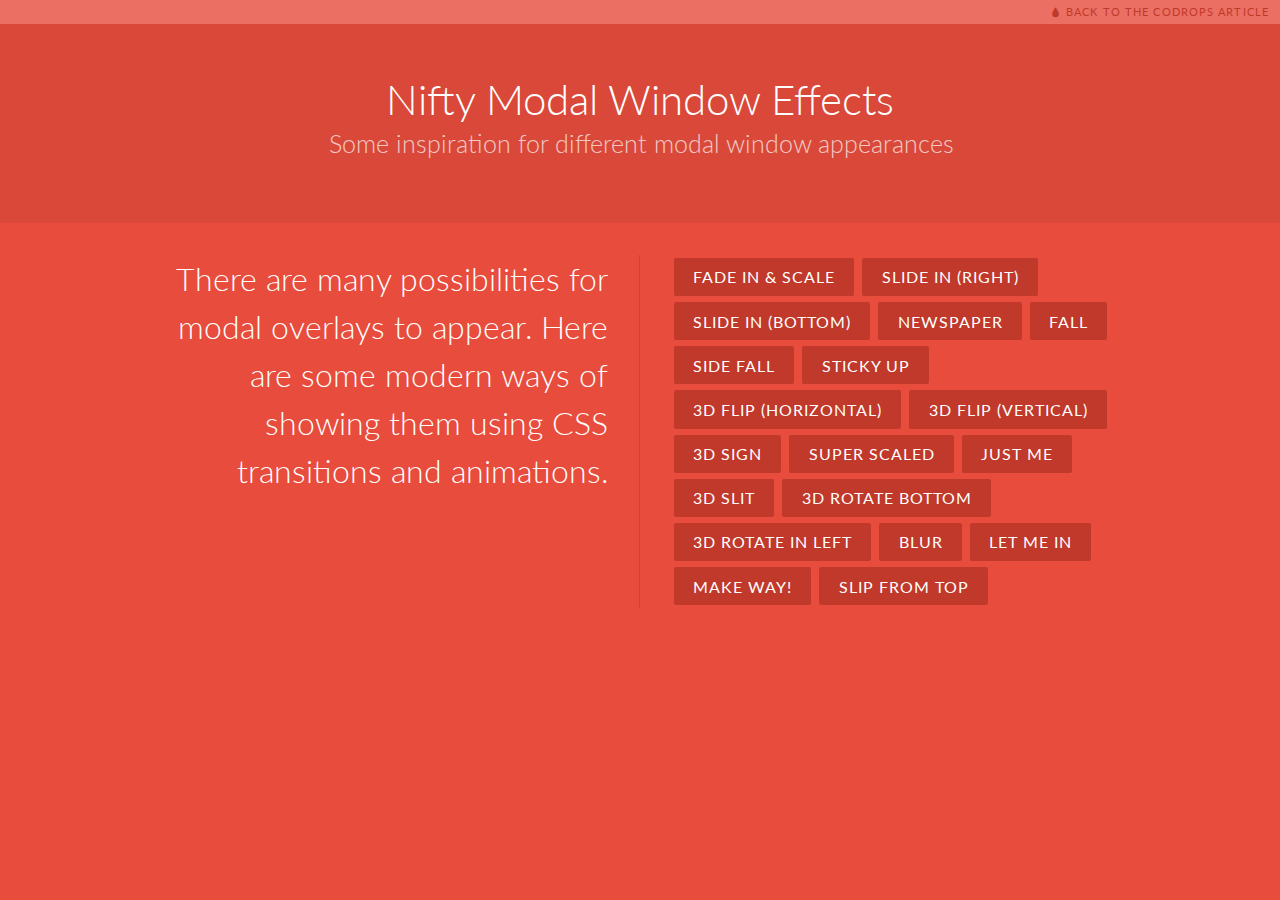
<file: assets/lib/jquery.niftymodals/index.html>
<!DOCTYPE html>
<html lang="en" class="no-js">
	<head>
		<meta charset="UTF-8" />
		<meta http-equiv="X-UA-Compatible" content="IE=edge,chrome=1"> 
		<meta name="viewport" content="width=device-width, initial-scale=1.0"> 
		<title>Nifty Modal Window Effects with jQuery</title>
		<meta name="description" content="Nifty Modal Window Effects with CSS Transitions and Animations with jQuery" />
		<meta name="keywords" content="modal, window, overlay, modern, box, css transition, css animation, effect, 3d, perspective" />
		<meta name="author" content="Codrops" />
		<link rel="shortcut icon" href="../favicon.ico"> 
		<link rel="stylesheet" type="text/css" href="lib/demo.css" />
		<link rel="stylesheet" type="text/css" href="dist/jquery.niftymodals.css" />  
		<script src="https://code.jquery.com/jquery-1.11.3.min.js"></script>
    <script src="dist/jquery.niftymodals.js"></script>
    <script>
	    $(document).ready(function() {
	       
				$('.md-trigger').on('click',function(){

					var modal = $(this).data('modal');
					$("#" + modal).niftyModal();
				});
	       
	    });
    </script> 

		<!-- for the blur effect -->
		<!-- by @derSchepp https://github.com/Schepp/CSS-Filters-Polyfill -->
		<script>
			// this is important for IEs
			var polyfilter_scriptpath = '/lib/js/';
		</script>
    
		<script src="lib/js/cssParser.js"></script>
		<script src="lib/js/css-filters-polyfill.js"></script>
    
	</head>
	<body>
		<!-- All modals added here for the demo. You would of course just have one, dynamically created -->
		<div class="md-container md-effect-1" id="modal-1">
			<div class="md-content">
				<h3>Modal Dialog</h3>
				<div>
					<p>This is a modal window. You can do the following things with it:</p>
					<ul>
						<li><strong>Read:</strong> modal windows will probably tell you something important so don't forget to read what they say.</li>
						<li><strong>Look:</strong> a modal window enjoys a certain kind of attention; just look at it and appreciate its presence.</li>
						<li><strong>Close:</strong> click on the button below to close the modal.</li>
					</ul>
					<button class="md-close">Close me!</button>
				</div>
			</div>
		</div>
		<div class="md-container md-effect-2" id="modal-2">
			<div class="md-content">
				<h3>Modal Dialog</h3>
				<div>
					<p>This is a modal window. You can do the following things with it:</p>
					<ul>
						<li><strong>Read:</strong> modal windows will probably tell you something important so don't forget to read what they say.</li>
						<li><strong>Look:</strong> a modal window enjoys a certain kind of attention; just look at it and appreciate its presence.</li>
						<li><strong>Close:</strong> click on the button below to close the modal.</li>
					</ul>
					<button class="md-close">Close me!</button>
				</div>
			</div>
		</div>
		<div class="md-container md-effect-3" id="modal-3">
			<div class="md-content">
				<h3>Modal Dialog</h3>
				<div>
					<p>This is a modal window. You can do the following things with it:</p>
					<ul>
						<li><strong>Read:</strong> modal windows will probably tell you something important so don't forget to read what they say.</li>
						<li><strong>Look:</strong> a modal window enjoys a certain kind of attention; just look at it and appreciate its presence.</li>
						<li><strong>Close:</strong> click on the button below to close the modal.</li>
					</ul>
					<button class="md-close">Close me!</button>
				</div>
			</div>
		</div>
		<div class="md-container md-effect-4" id="modal-4">
			<div class="md-content">
				<h3>Modal Dialog</h3>
				<div>
					<p>This is a modal window. You can do the following things with it:</p>
					<ul>
						<li><strong>Read:</strong> modal windows will probably tell you something important so don't forget to read what they say.</li>
						<li><strong>Look:</strong> a modal window enjoys a certain kind of attention; just look at it and appreciate its presence.</li>
						<li><strong>Close:</strong> click on the button below to close the modal.</li>
					</ul>
					<button class="md-close">Close me!</button>
				</div>
			</div>
		</div>
		<div class="md-container md-effect-5" id="modal-5">
			<div class="md-content">
				<h3>Modal Dialog</h3>
				<div>
					<p>This is a modal window. You can do the following things with it:</p>
					<ul>
						<li><strong>Read:</strong> modal windows will probably tell you something important so don't forget to read what they say.</li>
						<li><strong>Look:</strong> a modal window enjoys a certain kind of attention; just look at it and appreciate its presence.</li>
						<li><strong>Close:</strong> click on the button below to close the modal.</li>
					</ul>
					<button class="md-close">Close me!</button>
				</div>
			</div>
		</div>
		<div class="md-container md-effect-6" id="modal-6">
			<div class="md-content">
				<h3>Modal Dialog</h3>
				<div>
					<p>This is a modal window. You can do the following things with it:</p>
					<ul>
						<li><strong>Read:</strong> modal windows will probably tell you something important so don't forget to read what they say.</li>
						<li><strong>Look:</strong> a modal window enjoys a certain kind of attention; just look at it and appreciate its presence.</li>
						<li><strong>Close:</strong> click on the button below to close the modal.</li>
					</ul>
					<button class="md-close">Close me!</button>
				</div>
			</div>
		</div>
		<div class="md-container md-effect-7" id="modal-7">
			<div class="md-content">
				<h3>Modal Dialog</h3>
				<div>
					<p>This is a modal window. You can do the following things with it:</p>
					<ul>
						<li><strong>Read:</strong> modal windows will probably tell you something important so don't forget to read what they say.</li>
						<li><strong>Look:</strong> a modal window enjoys a certain kind of attention; just look at it and appreciate its presence.</li>
						<li><strong>Close:</strong> click on the button below to close the modal.</li>
					</ul>
					<button class="md-close">Close me!</button>
				</div>
			</div>
		</div>
		<div class="md-container md-effect-8" id="modal-8">
			<div class="md-content">
				<h3>Modal Dialog</h3>
				<div>
					<p>This is a modal window. You can do the following things with it:</p>
					<ul>
						<li><strong>Read:</strong> modal windows will probably tell you something important so don't forget to read what they say.</li>
						<li><strong>Look:</strong> a modal window enjoys a certain kind of attention; just look at it and appreciate its presence.</li>
						<li><strong>Close:</strong> click on the button below to close the modal.</li>
					</ul>
					<button class="md-close">Close me!</button>
				</div>
			</div>
		</div>
		<div class="md-container md-effect-9" id="modal-9">
			<div class="md-content">
				<h3>Modal Dialog</h3>
				<div>
					<p>This is a modal window. You can do the following things with it:</p>
					<ul>
						<li><strong>Read:</strong> modal windows will probably tell you something important so don't forget to read what they say.</li>
						<li><strong>Look:</strong> a modal window enjoys a certain kind of attention; just look at it and appreciate its presence.</li>
						<li><strong>Close:</strong> click on the button below to close the modal.</li>
					</ul>
					<button class="md-close">Close me!</button>
				</div>
			</div>
		</div>
		<div class="md-container md-effect-10" id="modal-10">
			<div class="md-content">
				<h3>Modal Dialog</h3>
				<div>
					<p>This is a modal window. You can do the following things with it:</p>
					<ul>
						<li><strong>Read:</strong> modal windows will probably tell you something important so don't forget to read what they say.</li>
						<li><strong>Look:</strong> a modal window enjoys a certain kind of attention; just look at it and appreciate its presence.</li>
						<li><strong>Close:</strong> click on the button below to close the modal.</li>
					</ul>
					<button class="md-close">Close me!</button>
				</div>
			</div>
		</div>
		<div class="md-container md-effect-11" id="modal-11">
			<div class="md-content">
				<h3>Modal Dialog</h3>
				<div>
					<p>This is a modal window. You can do the following things with it:</p>
					<ul>
						<li><strong>Read:</strong> modal windows will probably tell you something important so don't forget to read what they say.</li>
						<li><strong>Look:</strong> a modal window enjoys a certain kind of attention; just look at it and appreciate its presence.</li>
						<li><strong>Close:</strong> click on the button below to close the modal.</li>
					</ul>
					<button class="md-close">Close me!</button>
				</div>
			</div>
		</div>
		<div class="md-container md-effect-12" id="modal-12">
			<div class="md-content">
				<h3>Modal Dialog</h3>
				<div>
					<p>This is a modal window. You can do the following things with it:</p>
					<ul>
						<li><strong>Read:</strong> modal windows will probably tell you something important so don't forget to read what they say.</li>
						<li><strong>Look:</strong> a modal window enjoys a certain kind of attention; just look at it and appreciate its presence.</li>
						<li><strong>Close:</strong> click on the button below to close the modal.</li>
					</ul>
					<button class="md-close">Close me!</button>
				</div>
			</div>
		</div>
		<div class="md-container md-effect-13" id="modal-13">
			<div class="md-content">
				<h3>Modal Dialog</h3>
				<div>
					<p>This is a modal window. You can do the following things with it:</p>
					<ul>
						<li><strong>Read:</strong> modal windows will probably tell you something important so don't forget to read what they say.</li>
						<li><strong>Look:</strong> a modal window enjoys a certain kind of attention; just look at it and appreciate its presence.</li>
						<li><strong>Close:</strong> click on the button below to close the modal.</li>
					</ul>
					<button class="md-close">Close me!</button>
				</div>
			</div>
		</div>
		<div class="md-container md-effect-14" id="modal-14">
			<div class="md-content">
				<h3>Modal Dialog</h3>
				<div>
					<p>This is a modal window. You can do the following things with it:</p>
					<ul>
						<li><strong>Read:</strong> modal windows will probably tell you something important so don't forget to read what they say.</li>
						<li><strong>Look:</strong> a modal window enjoys a certain kind of attention; just look at it and appreciate its presence.</li>
						<li><strong>Close:</strong> click on the button below to close the modal.</li>
					</ul>
					<button class="md-close">Close me!</button>
				</div>
			</div>
		</div>
		<div class="md-container md-effect-15" id="modal-15">
			<div class="md-content">
				<h3>Modal Dialog</h3>
				<div>
					<p>This is a modal window. You can do the following things with it:</p>
					<ul>
						<li><strong>Read:</strong> modal windows will probably tell you something important so don't forget to read what they say.</li>
						<li><strong>Look:</strong> a modal window enjoys a certain kind of attention; just look at it and appreciate its presence.</li>
						<li><strong>Close:</strong> click on the button below to close the modal.</li>
					</ul>
					<button class="md-close">Close me!</button>
				</div>
			</div>
		</div>
		<div class="md-container md-effect-16" id="modal-16">
			<div class="md-content">
				<h3>Modal Dialog</h3>
				<div>
					<p>This is a modal window. You can do the following things with it:</p>
					<ul>
						<li><strong>Read:</strong> modal windows will probably tell you something important so don't forget to read what they say.</li>
						<li><strong>Look:</strong> a modal window enjoys a certain kind of attention; just look at it and appreciate its presence.</li>
						<li><strong>Close:</strong> click on the button below to close the modal.</li>
					</ul>
					<button class="md-close">Close me!</button>
				</div>
			</div>
		</div>
		<div class="md-container md-effect-17" id="modal-17">
			<div class="md-content">
				<h3>Modal Dialog</h3>
				<div>
					<p>This is a modal window. You can do the following things with it:</p>
					<ul>
						<li><strong>Read:</strong> modal windows will probably tell you something important so don't forget to read what they say.</li>
						<li><strong>Look:</strong> a modal window enjoys a certain kind of attention; just look at it and appreciate its presence.</li>
						<li><strong>Close:</strong> click on the button below to close the modal.</li>
					</ul>
					<button class="md-close">Close me!</button>
				</div>
			</div>
		</div>
		<div class="md-container md-effect-18" id="modal-18">
			<div class="md-content">
				<h3>Modal Dialog</h3>
				<div>
					<p>This is a modal window. You can do the following things with it:</p>
					<ul>
						<li><strong>Read:</strong> modal windows will probably tell you something important so don't forget to read what they say.</li>
						<li><strong>Look:</strong> a modal window enjoys a certain kind of attention; just look at it and appreciate its presence.</li>
						<li><strong>Close:</strong> click on the button below to close the modal.</li>
					</ul>
					<button class="md-close">Close me!</button>
				</div>
			</div>
		</div>
		<div class="md-container md-effect-19" id="modal-19">
			<div class="md-content">
				<h3>Modal Dialog</h3>
				<div>
					<p>This is a modal window. You can do the following things with it:</p>
					<ul>
						<li><strong>Read:</strong> modal windows will probably tell you something important so don't forget to read what they say.</li>
						<li><strong>Look:</strong> a modal window enjoys a certain kind of attention; just look at it and appreciate its presence.</li>
						<li><strong>Close:</strong> click on the button below to close the modal.</li>
					</ul>
					<button class="md-close">Close me!</button>
				</div>
			</div>
		</div>
		<div class="md-container md-effect-20" id="modal-20">
			<div class="md-content">
				<h3>Modal Dialog</h3>
				<div>
					<p>This is a modal window. You can do the following things with it:</p>
					<ul>
						<li><strong>Read:</strong> modal windows will probably tell you something important so don't forget to read what they say.</li>
						<li><strong>Look:</strong> a modal window enjoys a certain kind of attention; just look at it and appreciate its presence.</li>
						<li><strong>Close:</strong> click on the button below to close the modal.</li>
					</ul>
					<button class="md-close">Close me!</button>
				</div>
			</div>
		</div>
		<div class="container">
			<!-- Top Navigation -->
			<div class="codrops-top clearfix">
				<span class="right"><a class="codrops-icon codrops-icon-drop" href="http://tympanus.net/codrops/?p=15313"><span>Back to the Codrops Article</span></a></span>
			</div>
			<header>
				<h1>Nifty Modal Window Effects<span>Some inspiration for different modal window appearances</span></h1>
        <div id='afterclose' class='invisible'></div>
			</header>
			<div class="main clearfix">
				<div class="column">
					<p>There are many possibilities for modal overlays to appear. Here are some modern ways of showing them using CSS transitions and animations.</p>
				</div>
				<div class="column">
					<button class="md-trigger" data-modal="modal-1">Fade in &amp; Scale</button>
					<button class="md-trigger" data-modal="modal-2">Slide in (right)</button>
					<button class="md-trigger" data-modal="modal-3">Slide in (bottom)</button>
					<button class="md-trigger" data-modal="modal-4">Newspaper</button>
					<button class="md-trigger" data-modal="modal-5">Fall</button>
					<button class="md-trigger" data-modal="modal-6">Side Fall</button>
					<button class="md-trigger" data-modal="modal-7">Sticky Up</button>
					<button class="md-trigger" data-modal="modal-8">3D Flip (horizontal)</button>
					<button class="md-trigger" data-modal="modal-9">3D Flip (vertical)</button>
					<button class="md-trigger" data-modal="modal-10">3D Sign</button>
					<button class="md-trigger" data-modal="modal-11">Super Scaled</button>
					<button class="md-trigger" data-modal="modal-12">Just Me</button>
					<button class="md-trigger" data-modal="modal-13">3D Slit</button>
					<button class="md-trigger" data-modal="modal-14">3D Rotate Bottom</button>
					<button class="md-trigger" data-modal="modal-15">3D Rotate In Left</button>
					<button class="md-trigger" data-modal="modal-16">Blur</button>
					<!-- special modal that will add a perspective class to the html element -->
					<button class="md-trigger md-setperspective" data-modal="modal-17">Let me in</button>
					<button class="md-trigger md-setperspective" data-modal="modal-18">Make way!</button>
					<button class="md-trigger md-setperspective" data-modal="modal-19">Slip from top</button>
				</div>
			</div>
		</div><!-- /container -->
		<div class="md-overlay"></div><!-- the overlay element -->
	</body>
</html>
</file>
<file: assets/lib/jquery.niftymodals/lib/demo.css>
/* General Demo Style */
@import url(http://fonts.googleapis.com/css?family=Lato:300,400,700);

@font-face {
	font-family: 'codropsicons';
	src:url('fonts/codropsicons/codropsicons.eot');
	src:url('fonts/codropsicons/codropsicons.eot?#iefix') format('embedded-opentype'),
		url('fonts/codropsicons/codropsicons.woff') format('woff'),
		url('fonts/codropsicons/codropsicons.ttf') format('truetype'),
		url('fonts/codropsicons/codropsicons.svg#codropsicons') format('svg');
	font-weight: normal;
	font-style: normal;
}

*, *:after, *:before { -webkit-box-sizing: border-box; -moz-box-sizing: border-box; box-sizing: border-box; }
body, html { font-size: 100%; padding: 0; margin: 0; }

/* Clearfix hack by Nicolas Gallagher: http://nicolasgallagher.com/micro-clearfix-hack/ */
.clearfix:before, .clearfix:after { content: " "; display: table; }
.clearfix:after { clear: both; }

body {
	font-family: 'Lato', Calibri, Arial, sans-serif;
	color: #fff;
	background: #e74c3c;
}

a {
	color: #c0392b;
	text-decoration: none;
}

a:hover,
a:active {
	color: #333;
}

/* Header Style */
.main,
.container > header {
	margin: 0 auto;
	padding: 2em;
}

.container > header {
	text-align: center;
	background: #d94839;
	padding: 3em;
}

.container > header h1 {
	font-size: 2.625em;
	line-height: 1.3;
	margin: 0;
	font-weight: 300;
}

.container > header span {
	display: block;
	font-size: 60%;
	opacity: 0.7;
	padding: 0 0 0.6em 0.1em;
}

/* Main Content */
.main {
	max-width: 69em;
}

.column {
	float: left;
	width: 50%;
	padding: 0 2em;
	min-height: 300px;
	position: relative;
}

.column:nth-child(2) {
	box-shadow: -1px 0 0 rgba(0,0,0,0.1);
}

.column p {
	font-weight: 300;
	font-size: 2em;
	padding: 0;
	margin: 0;
	text-align: right;
	line-height: 1.5;
}

/* To Navigation Style */
.codrops-top {
	background: #fff;
	background: rgba(255, 255, 255, 0.2);
	text-transform: uppercase;
	width: 100%;
	font-size: 0.69em;
	line-height: 2.2;
}

.codrops-top a {
	padding: 0 1em;
	letter-spacing: 0.1em;
	display: inline-block;
}

.codrops-top a:hover {
	color: #e74c3c;
	background: rgba(255,255,255,0.6);
}

.codrops-top span.right {
	float: right;
}

.codrops-top span.right a {
	float: left;
	display: block;
}

.codrops-icon:before {
	font-family: 'codropsicons';
	margin: 0 4px;
	speak: none;
	font-style: normal;
	font-weight: normal;
	font-variant: normal;
	text-transform: none;
	line-height: 1;
	-webkit-font-smoothing: antialiased;
}

.codrops-icon-drop:before {
	content: "\e001";
}

.codrops-icon-prev:before {
	content: "\e004";
}

button {
	border: none;
	padding: 0.6em 1.2em;
	background: #c0392b;
	color: #fff;
	font-family: 'Lato', Calibri, Arial, sans-serif;
	font-size: 1em;
	letter-spacing: 1px;
	text-transform: uppercase;
	cursor: pointer;
	display: inline-block;
	margin: 3px 2px;
	border-radius: 2px;
}

button:hover {
	background: #A5281B;
}

@media screen and (max-width: 46.0625em) {
	.column {
		width: 100%;
		min-width: auto;
		min-height: auto;
		padding: 1em; 
	}

	.column p {
		text-align: left;
		font-size: 1.5em;
	}

	.column:nth-child(2) {
		box-shadow: 0 -1px 0 rgba(0,0,0,0.1);
	}
}

@media screen and (max-width: 25em) {

	.codrops-icon span {
		display: none;
	}

}

.invisible {
   visibility: hidden;
}

.original,
.info-download {
  border-radius: 3px 3px 3px 3px;
  box-shadow: 0 1px 3px -2px #FFFFFF inset;
  color: #FFFFFF !important;
  font-family: 'Open Sans',sans-serif;
  font-size: 12px;
  font-weight: 600;
  line-height: 30px;
  padding: 6px 10px;
  text-shadow: 0 0 1px #333333;
  text-transform: uppercase;
  transition: all 0.4s linear 0s;
  vertical-align: middle;
  white-space: nowrap;
  border: 5px solid #444;
}

.original {
  background: linear-gradient(to bottom, #6CBBE2 0%, #457991 100%) repeat scroll 0 0 transparent;
}

.info-download {
  background: linear-gradient(to bottom, #FFA84C 0%, #FF7B0D 100%) repeat scroll 0 0 transparent;
}
</file>
